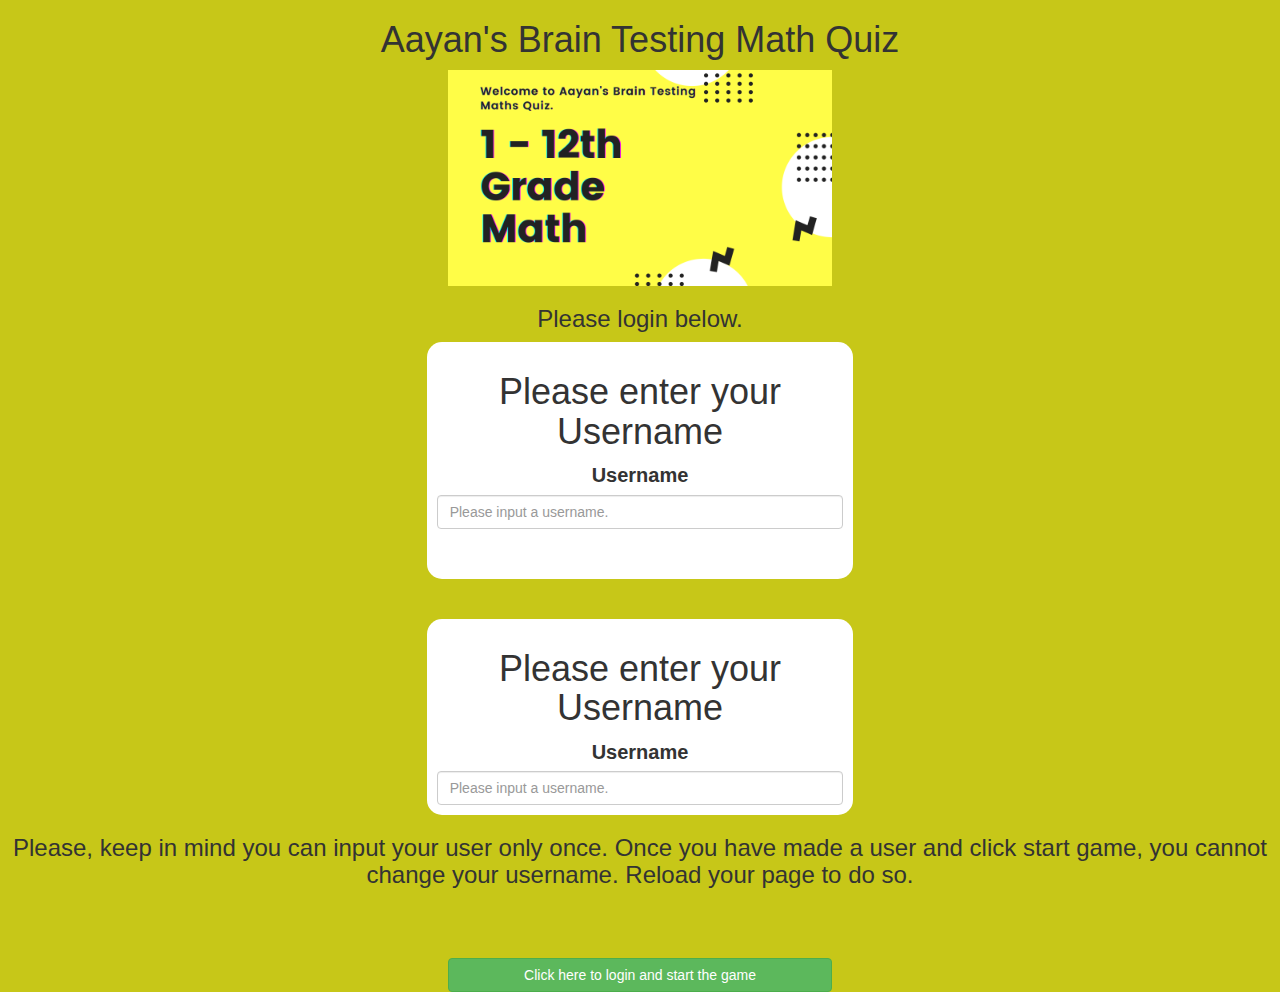
<file: index.html>
<!DOCTYPE html>
<html>
<head>
	<title>Maths Quiz - Project 89 - 91</title>

<meta name="viewport" content="width=device-width, initial-scale=1">
<link rel="stylesheet" href="https://maxcdn.bootstrapcdn.com/bootstrap/3.4.0/css/bootstrap.min.css">
<script src="https://ajax.googleapis.com/ajax/libs/jquery/3.4.1/jquery.min.js"></script>
<script src="https://maxcdn.bootstrapcdn.com/bootstrap/3.4.0/js/bootstrap.min.js"></script>

<link rel="stylesheet" type="text/css" href="style.css">

<script src="main.js"></script>
</head>
<body>
<center>
	<h1>Aayan's Brain Testing Math Quiz</h1>
	<img id = "welcomeImgorLogo" src = "Welcome to Aayan's Brain Testing Maths Quiz..png">
	<h3> Please login below.</h3>
<div class="col-lg-4 col-sm-8 col-xs-11 login_div1">

	<h1>Please enter your Username</h1>
	<label style="font-size:20px">Username</label>
	<input type="text" id="username_input1" class="form-control" placeholder="Please input a username.">
	<br>
	<br>
</div>
	<br><br>
	<div class ="col-lg-4 col-sm-8 col-xs-11 login_div2">
		<h1>Please enter your Username</h1>
		<label style="font-size:20px">Username</label>
		<input type="text" id="username_input2" class="form-control" placeholder="Please input a username.">
	</div>
	</div>
	<h3 id = "note">Please, keep in mind you can input your user only once. Once you have made a user and click start game, you cannot change your username. Reload your page to do so.	</h3>
<br>
<br>
<br>
<button id="loginButton" class="btn btn-success" onclick = "login()" style = "width:30%">Click here to login and start the game</button> 
</center>
</body>
</html>
</file>
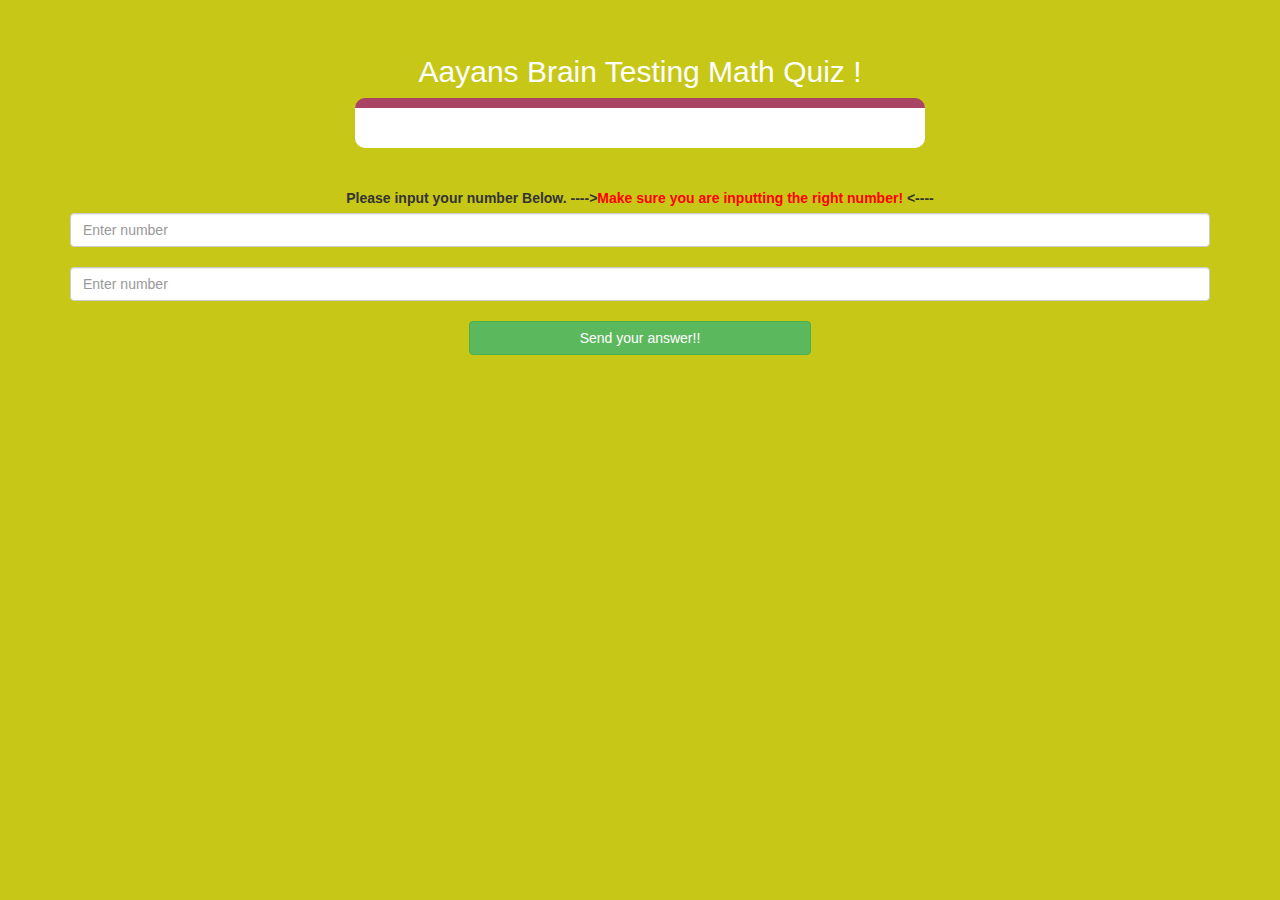
<file: game_page.html>
<!DOCTYPE html>
<html>
<head>
	<title>Math Quiz - Game Page</title>

<meta name="viewport" content="width=device-width, initial-scale=1">
<link rel="stylesheet" href="https://maxcdn.bootstrapcdn.com/bootstrap/3.4.0/css/bootstrap.min.css">
<script src="https://ajax.googleapis.com/ajax/libs/jquery/3.4.1/jquery.min.js"></script>
<script src="https://maxcdn.bootstrapcdn.com/bootstrap/3.4.0/js/bootstrap.min.js"></script>

<link rel="stylesheet" type="text/css" href="style.css">

</head>
<body>
<span><h4 id = "player1_name"></h4> <span id="player1_score"></span> </span>
<span><h4 id = "player2_name"></h4><span id = "player1_score"></span></span>
<div class = "container">
    <center>
        <h2 style="color: white">Aayans Brain Testing Math Quiz !</h2>
        <div id="output" class="col-lg-6">
            <h2 id = "displayQuestion"></h2>

        </div> 
        <br>
        <br>
        <label>Please input your number Below. ----><b style = "color: red">Make sure you are inputting the right number!</b> <----</label>
        <input id = "inputN1" type="text" class = "form-control" placeholder = "Enter number">
        <br>
        <input id = "inputN2" type="text" class = "form-control" placeholder = "Enter number">
        <br>
        <button id="sendButton" class = "btn btn-success" style = "width: 30%" onclick = "send()">Send your answer!!</button>
    </center>
</div>
<script src="game_page.js"></script>
</body>
</file>
<file: style.css>
body
{
	background: rgba(199, 199, 22, 0.993);
}

	.login_div1 , .login_div2
	{
		background: white;
		padding: 10px;
		float: none;
		border-radius: 15px;
	}


#player1_name 
{
	display: inline-block;
	margin-left:20px;
}
#question
{
	width: 60%;
}
#question_display
{
	letter-spacing: 5px;
}
#output
{
background: white;
border-radius: 10px;
border-top: 10px solid #AA4465;
padding: 10px;
float: none;
text-align: left;
}
#welcomeImgorLogo{
	width: 30%
}
</file>
